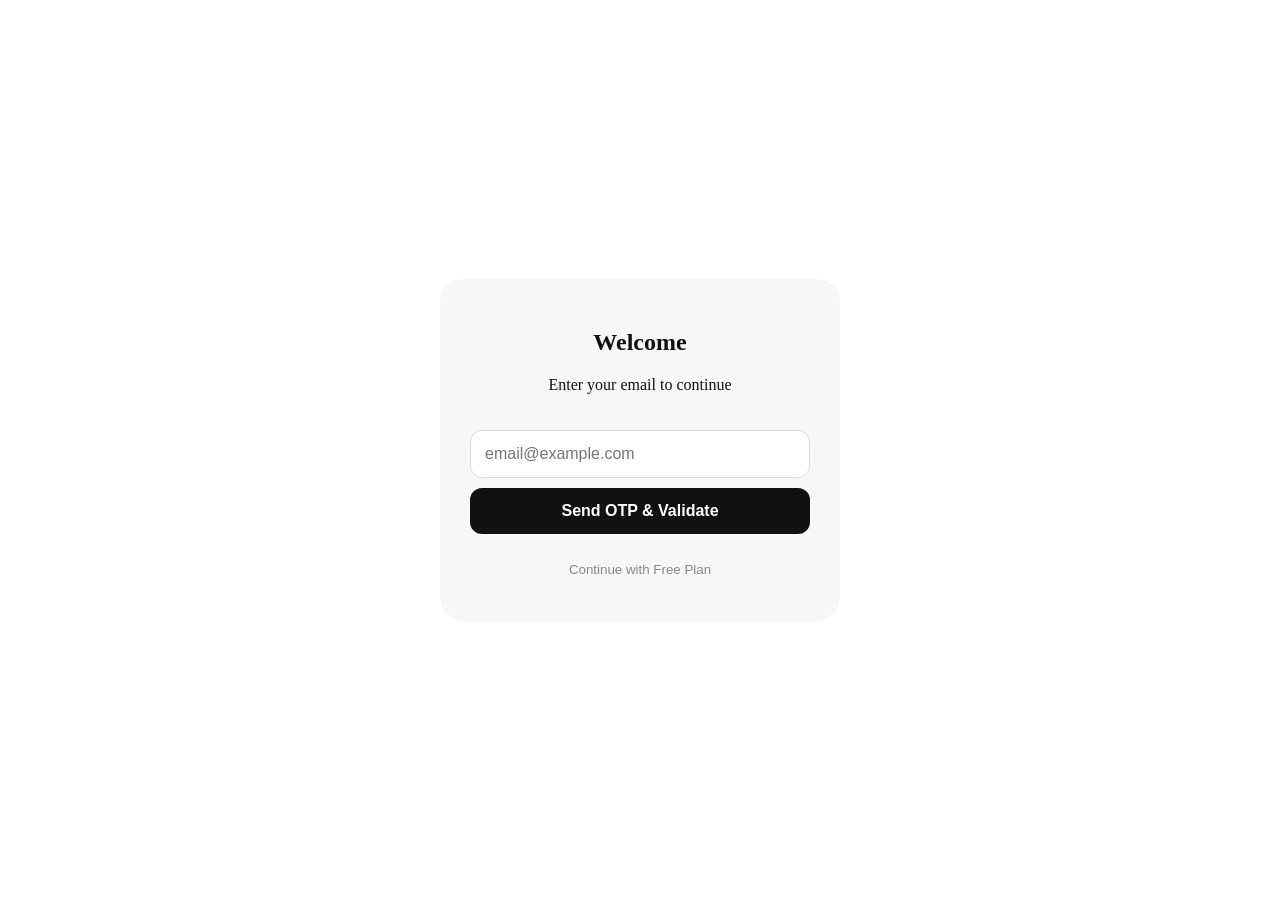
<file: app/src/main/assets/web/index.html>
<!doctype html>
<html>
<head>
    <meta charset="utf-8" />
    <meta name="viewport" content="width=device-width, initial-scale=1" />
    <title>Voice AI Assistant</title>
    <link rel="stylesheet" href="style.css" />
    <style>

        /* ================= STUDY MODE (FORCED LIGHT MODE) ================= */

 /* ================= STUDY MODE — MINIMAL (B/W) ================= */

.study-panel {
  position: fixed;
  top: 0;
  right: -400px;
  width: 380px;
  height: 100%;
  background: #ffffff;
  color: #111111;
  z-index: 1002;
  overflow-y: auto;
  transition: right 0.3s ease;
  padding: 20px;
  box-sizing: border-box;
}

.study-panel.open {
  right: 0;
}

.study-section {
  margin-bottom: 24px;
  padding-bottom: 14px;
  border-bottom: 1px solid #e5e5e5;
}

/* Cards */
.segment-item,
.note-item {
  background: #f6f6f6;
  padding: 12px;
  margin: 8px 0;
  border-radius: 10px;
  display: flex;
  justify-content: space-between;
  align-items: center;
}

/* Headers */
.segment-header,
.note-header {
  display: flex;
  justify-content: space-between;
  align-items: center;
  margin-bottom: 10px;
}

/* Inputs */
.text-input {
  width: 100%;
  padding: 9px;
  margin: 6px 0;
  border: 1px solid #cccccc;
  border-radius: 8px;
  background: #ffffff;
  color: #111111;
  font-size: 14px;
}

/* Note preview */
.note-content {
  font-size: 12px;
  color: #555555;
  margin-top: 6px;
  white-space: pre-wrap;
  max-height: 100px;
  overflow-y: auto;
  background: #f0f0f0;
  padding: 8px;
  border-radius: 8px;
}

.doc-status {
  margin-top: 10px;
  padding: 10px;
  border-radius: 8px;
  background: #f6f6f6;
  font-size: 12px;
  color: #555;
  display: none;
  align-items: center;
  gap: 8px;
}

.doc-status.show {
  display: flex;
}

.doc-spinner {
  width: 14px;
  height: 14px;
  border: 2px solid #d0d0d0;
  border-top: 2px solid #111;
  border-radius: 50%;
  animation: doc-spin 0.8s linear infinite;
  display: none;
}

.doc-spinner.show {
  display: inline-block;
}

@keyframes doc-spin {
  from { transform: rotate(0deg); }
  to { transform: rotate(360deg); }
}

/* ================= BUTTONS (B/W ONLY) ================= */

.add-btn,
.save-btn,
.edit-btn,
.delete-btn {
  background: #111111;
  color: #ffffff;
  border: 1px solid #111111;
  padding: 6px 12px;
  border-radius: 999px;
  cursor: pointer;
  font-size: 12px;
  transition: all 0.2s ease;
}

.save-btn {
  width: 100%;
  padding: 10px;
  margin-top: 10px;
}

/* Hover */
.add-btn:hover,
.save-btn:hover,
.edit-btn:hover,
.delete-btn:hover {
  background: #ffffff;
  color: #111111;
}

/* ================= TABS ================= */

.tab-buttons {
  display: flex;
  margin-bottom: 18px;
  border-bottom: 1px solid #e5e5e5;
}

.tab-btn {
  flex: 1;
  padding: 12px;
  background: transparent;
  border: none;
  color: #999999;
  cursor: pointer;
  border-bottom: 2px solid transparent;
  font-size: 14px;
}

.tab-btn.active {
  color: #111111;
  border-bottom-color: #111111;
  font-weight: 600;
}

    </style>
</head>

<body class="light-mode">

<!-- Authentication Screen -->
<div id="authScreen" class="auth-screen" style="display: none;">
    <div class="auth-card">
        <h2 id="authTitle">Welcome</h2>
        <p id="authSubtitle">Enter your email to continue</p>

        <div id="emailStep">
            <input type="email" id="authEmail" placeholder="email@example.com" class="auth-input">
            <button onclick="sendOTPAndValidate()" class="auth-btn">Send OTP & Validate</button>

            <div style="margin-top: 12px; text-align: center;">
                <button onclick="continueFree()" class="text-btn">
                    Continue with Free Plan
                </button>
            </div>
        </div>
        <div id="otpStep" style="display: none;">
            <input type="text" id="authOtp" placeholder="Enter 6-digit OTP" class="auth-input">
            <button onclick="verifyOTP()" class="auth-btn">Verify & Login</button>
            <button onclick="showEmailStep()" class="text-btn">Change Email</button>
        </div>

        <!-- License Status Display - minimal -->
        <p id="authLicenseStatus" style="font-size: 12px; color: #888; margin-top: 10px; display: none;"></p>

        <div id="authLoader" class="loader" style="display: none;"></div>
        <p id="authError" class="error-text"></p>

        <!-- Logged In Actions (shown after login) -->
        <div id="loggedInActions" style="display: none; margin-top: 15px; text-align: center;">
            <p style="font-size: 12px; color: #888; margin-bottom: 10px;">Logged in as: <span id="authLoggedEmail"></span></p>
            <button onclick="logoutWithReset()" class="auth-btn" style="background: #ff4444;">Logout</button>
        </div>
    </div>
</div>

<div class="app" id="mainApp">

    <!-- Header -->
    <header class="header">
        <div>
            <p class="muted brand-glass"
               style="
     display: inline-block;
     color: black;
     font-weight: bold;
     width: auto;
     padding: 6px 14px;
     margin: 0 auto;
   ">
                Tricher AI <span style="color: orange;">(beta)</span>
            </p>


            <h1 id="userName">Developer</h1>
            <div class="status" id="btStatus" style="display:none;">
                <span class="dot"></span>
                Connected
            </div>
        </div>

        <div class="header-actions">
            <button class="icon-btn" onclick="toggleSettings()" aria-label="Settings">
                <svg width="18" height="18" viewBox="0 0 24 24" fill="none" stroke="currentColor" stroke-width="2" stroke-linecap="round" stroke-linejoin="round">
                    <circle cx="12" cy="12" r="3"></circle>
                    <path d="M19.4 15a1.65 1.65 0 0 0 .33 1.82l.06.06a2 2 0 0 1 0 2.83 2 2 0 0 1-2.83 0l-.06-.06a1.65 1.65 0 0 0-1.82-.33 1.65 1.65 0 0 0-1 1.51V21a2 2 0 0 1-2 2 2 2 0 0 1-2-2v-.09A1.65 1.65 0 0 0 9 19.4a1.65 1.65 0 0 0-1.82.33l-.06.06a2 2 0 0 1-2.83 0 2 2 0 0 1 0-2.83l.06-.06a1.65 1.65 0 0 0 .33-1.82 1.65 1.65 0 0 0-1.51-1H3a2 2 0 0 1-2-2 2 2 0 0 1 2-2h.09A1.65 1.65 0 0 0 4.6 9a1.65 1.65 0 0 0-.33-1.82l-.06-.06a2 2 0 0 1 0-2.83 2 2 0 0 1 2.83 0l.06.06a1.65 1.65 0 0 0 1.82.33H9a1.65 1.65 0 0 0 1-1.51V3a2 2 0 0 1 2-2 2 2 0 0 1 2 2v.09a1.65 1.65 0 0 0 1 1.51 1.65 1.65 0 0 0 1.82-.33l.06-.06a2 2 0 0 1 2.83 0 2 2 0 0 1 0 2.83l-.06.06a1.65 1.65 0 0 0-.33 1.82V9a1.65 1.65 0 0 0 1.51 1H21a2 2 0 0 1 2 2 2 2 0 0 1-2 2h-.09a1.65 1.65 0 0 0-1.51 1z"></path>
                </svg>
            </button>
            <button class="icon-btn" onclick="toggleDownloads()" aria-label="Downloads">
                <svg width="18" height="18" viewBox="0 0 24 24" fill="none">
                    <path d="M12 3v10m0 0l4-4m-4 4l-4-4M4 17v2a2 2 0 002 2h12a2 2 0 002-2v-2"
                          stroke="currentColor"
                          stroke-width="2"
                          stroke-linecap="round"
                          stroke-linejoin="round"/>
                </svg>
            </button>

            <button class="icon-btn" onclick="toggleStudyMode()" aria-label="Study Mode">
                <svg width="18" height="18" viewBox="0 0 24 24" fill="none" stroke="currentColor" stroke-width="2">
                    <path d="M2 3h6a4 4 0 0 1 4 4v14a3 3 0 0 0-3-3H2z"></path>
                    <path d="M22 3h-6a4 4 0 0 0-4 4v14a3 3 0 0 1 3-3h7z"></path>
                </svg>
            </button>

            <div class="avatar" onclick="toggleProfile()" aria-label="Profile">
                <svg width="18" height="18" viewBox="0 0 24 24" fill="none">
                    <path d="M20 21v-2a4 4 0 00-4-4H8a4 4 0 00-4 4v2"
                          stroke="currentColor"
                          stroke-width="2"
                          stroke-linecap="round"
                          stroke-linejoin="round"/>
                    <circle cx="12" cy="7" r="4"
                            stroke="currentColor"
                            stroke-width="2"/>
                </svg>
            </div>
        </div>

    </header>

    <!-- Voice Mode Only -->
    <div class="mode-container">
        <button id="callAiBtn" class="call-ai" onclick="toggleCall()">
            Call AI
        </button>

        <div id="freeTimerUI" style="
  display:none;
  margin-top:8px;
  font-size:14px;
  color:#ff9800;
  text-align:center;
">
            Free time left: <strong id="freeTimerText">02:00</strong>
        </div>

        <div id="response" class="response"></div>
    </div>

</div>

<!-- Downloads Panel -->
<div id="downloadPanel" class="download-panel">
    <div class="panel-header">
        <h3>Downloads</h3>
        <button onclick="closePanels()">✕</button>
    </div>

    <div class="download-item">
        <div style="width:100%">
            <strong>LLM Model</strong>
            <p id="llmStatus">Not downloaded</p>

            <div id="llmProgress" class="progress-wrap" style="display:none;">
                <div class="progress-track">
                    <div id="llmProgressBar" class="progress-fill"></div>
                </div>
                <small id="llmPct">0%</small>
            </div>
        </div>

        <button id="llmBtn" onclick="downloadModel()">Download</button>
    </div>

    <div class="download-item">
        <div style="width:100%">
            <strong>Speech Model (STT)</strong>
            <p id="sttStatus">Not downloaded</p>

            <div id="sttProgress" class="progress-wrap" style="display:none;">
                <div class="progress-track">
                    <div id="sttProgressBar" class="progress-fill"></div>
                </div>
                <small id="sttPct">0%</small>
            </div>
        </div>

        <button id="sttBtn" onclick="downloadSTTModel()">Download</button>
    </div>
</div>

<!-- Study Mode Panel -->
<div id="studyPanel" class="study-panel">
    <div class="panel-header">
        <h3>Study Mode</h3>
        <button onclick="closePanels()">✕</button>
    </div>

    <div class="tab-buttons">
        <button class="tab-btn active" onclick="showStudyTab('segments')">Segments</button>
        <button class="tab-btn" onclick="showStudyTab('notes')">Notes</button>
        <button class="tab-btn" onclick="showStudyTab('docs')">Documents</button>
    </div>

    <div id="segmentsTab" class="study-tab">
        <div class="study-section">
            <div class="segment-header">
                <h4>Segments</h4>
                <button class="add-btn" onclick="showAddSegmentForm()">+ Add Segment</button>
            </div>

            <div id="addSegmentForm" style="display: none; margin-bottom: 15px;">
                <input type="text" id="newSegmentName" placeholder="Segment name" class="text-input">
                <button class="save-btn" onclick="addSegment()">Save Segment</button>
            </div>

            <div id="segmentsList"></div>
        </div>

        <div id="notesSection" class="study-section" style="display: none;">
            <h4>Notes for: <span id="currentSegmentName"></span></h4>
            <div id="notesList"></div>
        </div>
    </div>

    <div id="notesTab" class="study-tab" style="display: none;">
        <div class="study-section">
            <h4>All Notes</h4>
            <div id="allNotesList"></div>
        </div>
    </div>

    <div id="docsTab" class="study-tab" style="display: none;">
        <div class="study-section">
            <div class="segment-header">
                <h4>Documents (RAG)</h4>
                <button id="uploadPdfBtn" class="add-btn" onclick="uploadPdf()">+ Upload File</button>
            </div>

            <div id="pdfStatus" style="font-size: 12px; color: #888; margin-top: 10px;">
                Upload TXT files to help the AI answer questions about them.
            </div>

            <div id="docUploadStatus" class="doc-status" style="margin-top: 10px;">
                <span id="docUploadSpinner" class="doc-spinner"></span>
                <span id="docUploadText">Ready to upload</span>
            </div>

            <div style="margin-top: 14px;">
                <h5 style="margin: 0 0 8px 0; font-size: 13px; color: #444;">Uploaded Documents</h5>
                <div id="uploadedDocsList"></div>
            </div>

            <div id="embeddingDownload" class="download-item" style="display:none; margin-top: 20px;">
                <div style="width:100%">
                    <strong>Embedding Model Required</strong>
                    <p id="embeddingStatus">Universal Sentence Encoder</p>
                    <div id="embeddingProgress" class="progress-wrap" style="display:none;">
                        <div class="progress-track">
                            <div id="embeddingProgressBar" class="progress-fill"></div>
                        </div>
                        <small id="embeddingPct">0%</small>
                    </div>
                </div>
                <button id="embeddingBtn" onclick="downloadEmbeddingModel()">Download</button>
            </div>
        </div>
    </div>
</div>

<!-- Settings Panel -->
<div id="settingsPanel" class="settings-panel">
    <div class="panel-header">
        <h3>Settings</h3>
        <button onclick="closePanels()">✕</button>
    </div>

    <div class="settings-content">
        <div class="setting-item row">
            <span>Allow Question Repeat</span>
            <label class="switch">
                <input type="checkbox" id="allowQuestionRepeat" onchange="updateSettings()">
                <span class="slider round"></span>
            </label>
        </div>

        <div class="setting-item row">
            <div style="display: inline-block; text-align: center;">
                <span style="display: block; font-size: 16px;">Context Mode</span>
                <div style="margin-top: 1px;">
                    <span style="color: #4fc3f7; font-size: 10px; opacity: 0.9;">answer from uploaded docs</span>
                </div>
            </div>
            <label class="switch">
                <input type="checkbox" id="contextMode" onchange="updateSettings()">
                <span class="slider round"></span>
            </label>
        </div>

        <div class="setting-item row">
            <div style="display: inline-block; text-align: center;">
                <span style="display: block; font-size: 16px;">Auto Pause</span>
                <div style="margin-top: 1px;">
                    <span style="color: #4fc3f7; font-size: 10px; opacity: 0.9;">normal mode</span>
                </div>
            </div>
            <label class="switch">
                <input type="checkbox" id="autoPause" onchange="updateSettings()">
                <span class="slider round"></span>
            </label>
        </div>

        <div id="autoPauseSubSettings" style="display: none; width: 100%; padding-left: 10px;">
            <div class="setting-item row small">
                <span>Pause Gap (sec)</span>
                <select id="pauseGap" onchange="updateSettings()">
                    <option value="2">2</option>
                    <option value="5" selected>5</option>
                    <option value="7">7</option>
                </select>
            </div>
            <div class="setting-item row small">
                <span>Gap after words</span>
                <select id="wordsGap" onchange="updateSettings()">
                    <option value="3">3</option>
                    <option value="6" selected>6</option>
                    <option value="10">10</option>
                </select>
            </div>
        </div>

        <div class="setting-item row">
            <div style="display: inline-block; text-align: center;">
                <span style="display: block; font-size: 16px;">Auto Pause</span>
                <div style="margin-top: 1px;">
                    <span style="color: #81c784; font-size: 10px; opacity: 0.9;">study mode</span>
                </div>
            </div>
            <label class="switch">
                <input type="checkbox" id="autoPauseStudy" onchange="updateSettings()">
                <span class="slider round"></span>
            </label>
        </div>

        <div id="autoPauseStudySubSettings" style="display: none; width: 100%; padding-left: 10px;">
            <div class="setting-item row small">
                <span>Pause Gap (sec)</span>
                <select id="studyPauseGap" onchange="updateSettings()">
                    <option value="2">2</option>
                    <option value="5" selected>5</option>
                    <option value="7">7</option>
                </select>
            </div>
            <div class="setting-item row small">
                <span>Gap after words</span>
                <select id="studyWordsGap" onchange="updateSettings()">
                    <option value="3">3</option>
                    <option value="6" selected>6</option>
                    <option value="10">10</option>
                </select>
            </div>
        </div>

        <div class="setting-item">
            <div style="width: 100%;">
                <div style="display:flex; justify-content:space-between">
                    <span>AI Talking Speed</span>
                    <span id="speedVal">1.0x</span>
                </div>
                <input type="range" id="speedRange" min="0.5" max="2.0" step="0.1" value="1.0" oninput="updateSpeedDisplay(this.value)" onchange="updateSettings()" style="width:100%; margin-top:10px;">
            </div>
        </div>

        <div class="setting-item">
            <button onclick="toggleMagicWords(this)" class="toggle-btn">
                Show Magic Words
            </button>

            <div id="magicWordsList" class="magic-list" style="display: none;">
                <!-- Loaded via JS -->
            </div>
        </div>

        <div class="setting-item">
            <button onclick="logoutWithReset()" class="toggle-btn" style="background: #ff4444; color: white; border: none;">Logout</button>
        </div>

        <!-- Debug Section (Accessed via secret long press on Renews On) -->
        <div id="debugTrigger" onclick="handleDebugTrigger()" style="opacity: 0; height: 10px; width: 100%;"></div>
    </div>
</div>

<!-- Profile Panel -->
<div id="profilePanel" class="settings-panel">
    <div class="panel-header">
        <h3>Profile</h3>
        <button onclick="closePanels()">✕</button>
    </div>
    <div class="settings-content">
        <div class="setting-item">
            <div style="width: 100%; text-align: center; padding: 20px 0;">
                <div class="avatar" style="width: 80px; height: 80px; margin: 0 auto 15px;">
                    <svg width="40" height="40" viewBox="0 0 24 24" fill="none">
                        <path d="M20 21v-2a4 4 0 00-4-4H8a4 4 0 00-4 4v2" stroke="currentColor" stroke-width="2"/>
                        <circle cx="12" cy="7" r="4" stroke="currentColor" stroke-width="2"/>
                    </svg>
                </div>
                <h2 id="profName">Developer</h2>
                <p id="profEmail" class="muted">dev@example.com</p>
            </div>
        </div>

        <div class="setting-item">
            <span>Active Plan</span>
            <strong id="planName" style="color: #4caf50;">DEV MODE</strong>
        </div>

        <div class="setting-item">
            <span>Renews on</span>
            <strong id="planExpiry">Unlimited</strong>
        </div>

        <div class="setting-item">
            <button onclick="forceRevalidate()" class="toggle-btn" style="background: #4caf50; color: white; border: none;">Sync Subscription</button>
            <p style="font-size: 11px; color: #888; margin-top: 5px; text-align: center; width: 100%;">Click if your subscription shows as expired but you have an active plan.</p>
        </div>
    </div>
</div>

<div id="overlay" onclick="closePanels()"></div>

<script src="script.js"></script>
<div id="freeLimitPopup" style="
  display:none;
  position:fixed;
  inset:0;
  background:rgba(0,0,0,0.6);
  z-index:9999;
  align-items:center;
  justify-content:center;
">
    <div style="
    background:#111;
    padding:20px;
    border-radius:12px;
    width:90%;
    max-width:320px;
    text-align:center;
    color:white;
  ">
        <h3 style="margin-bottom:10px;">Free Limit Reached</h3>
        <p style="font-size:14px; opacity:0.8;">
            You've used your 2 minutes for today.
        </p>

        <button
                style="
        margin-top:15px;
        padding:10px 16px;
        border:none;
        border-radius:8px;
        background:#ff9800;
        color:black;
        font-weight:bold;
      "
                onclick="closeFreeLimitPopup()"
        >
            OK
        </button>
    </div>
</div>
<!-- Minimal Dialog -->
<div id="miniDialog" style="
  display:none;
  position:fixed;
  inset:0;
  background:rgba(0,0,0,0.45);
  z-index:10050;
  align-items:center;
  justify-content:center;
">
    <div style="
    background:#ffffff;
    color:#111;
    width:90%;
    max-width:320px;
    padding:18px;
    border-radius:16px;
    box-shadow:0 20px 40px rgba(0,0,0,0.2);
  ">
        <h3 id="dlgTitle" style="margin:0 0 8px;font-size:16px;"></h3>
        <p id="dlgText" style="margin:0 0 12px;font-size:14px;color:#555;"></p>

        <input
                id="dlgInput"
                style="
        width:100%;
        padding:10px;
        border-radius:10px;
        border:1px solid #ccc;
        display:none;
        margin-bottom:12px;
      "
        />

        <div style="display:flex;gap:10px;">
            <button onclick="closeDialog()" style="
        flex:1;
        padding:10px;
        border-radius:999px;
        border:1px solid #ccc;
        background:#fff;
        cursor:pointer;
      ">Cancel</button>

            <button id="dlgOk" style="
        flex:1;
        padding:10px;
        border-radius:999px;
        border:none;
        background:#111;
        color:#fff;
        cursor:pointer;
      ">OK</button>
        </div>
    </div>
</div>


</body>
</html>
</file>
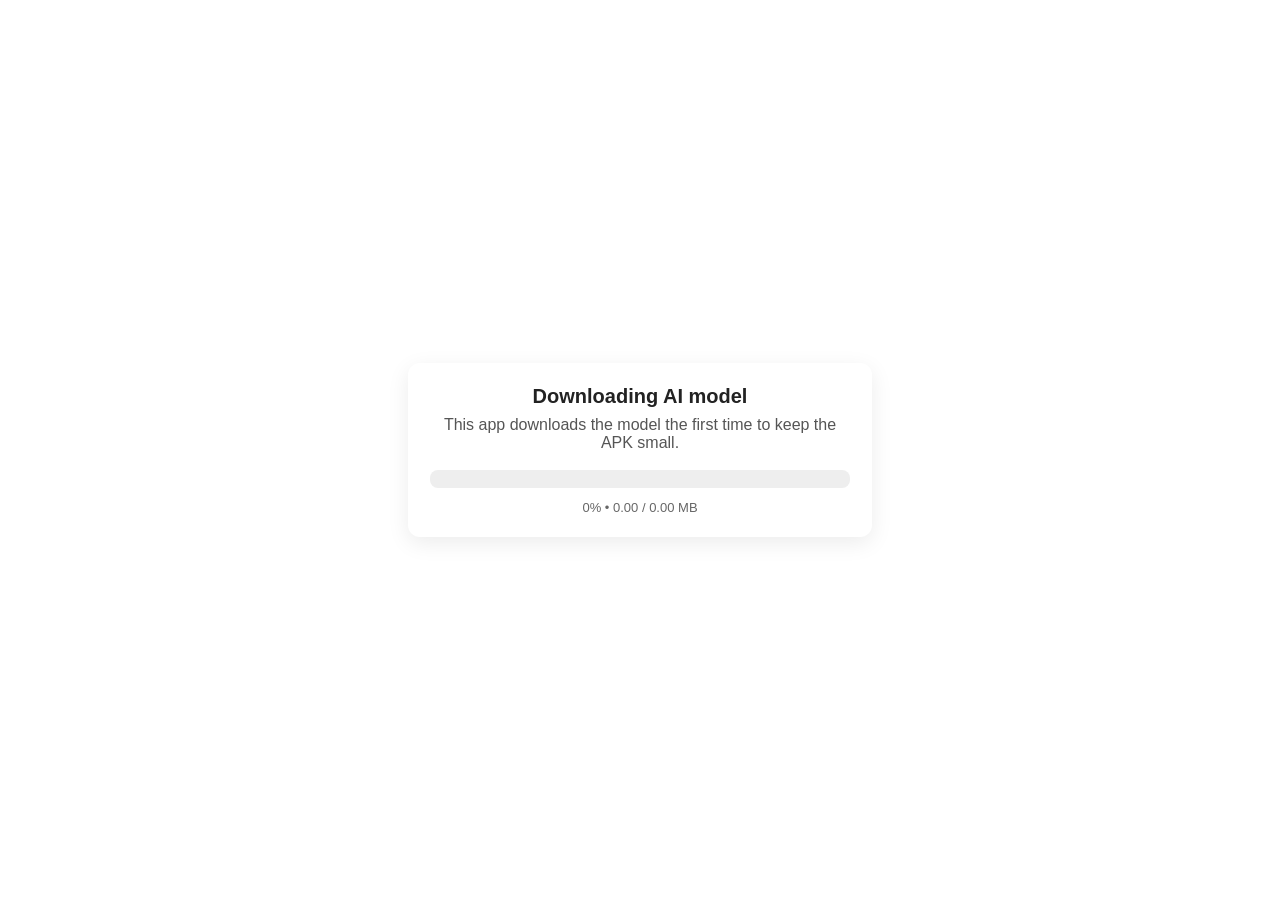
<file: app/src/main/assets/web/download.html>
<!-- app/src/main/assets/web/download.html -->
<!doctype html>
<html>
<head>
    <meta charset="utf-8">
    <meta name="viewport" content="width=device-width,initial-scale=1">
    <title>Downloading model</title>
    <style>
        body { font-family: Arial, Helvetica, sans-serif; background: #fff; color:#222; margin:0; display:flex; align-items:center; justify-content:center; height:100vh; }
        .card { width: 90%; max-width:420px; padding:22px; border-radius:12px; box-shadow: 0 6px 22px rgba(0,0,0,0.08); text-align:center; }
        h1 { margin: 0 0 8px; font-size:20px; }
        p { margin: 6px 0 18px; color:#555; }
        .progress-wrap { width:100%; background:#eee; border-radius:8px; overflow:hidden; height:18px; }
        .progress { height:100%; width:0%; background: linear-gradient(90deg,#4caf50,#2e7d32); transition: width 150ms linear; }
        .meta { margin-top:12px; font-size:13px; color:#666; }
        .btn { margin-top:16px; display:inline-block; padding:10px 16px; border-radius:8px; background:#1976d2; color:#fff; text-decoration:none; cursor:pointer; border:none; }
    </style>
</head>
<body>
<div class="card">
    <h1>Downloading AI model</h1>
    <p>This app downloads the model the first time to keep the APK small.</p>

    <div class="progress-wrap">
        <div id="progressBar" class="progress"></div>
    </div>

    <div class="meta">
        <span id="percent">0%</span> • <span id="downloaded">0 / 0 MB</span>
    </div>

    <button id="retryBtn" class="btn" style="display:none">Retry</button>
</div>

<script>
    // Called from Android: updateProgress(loadedBytes, totalBytes)
    window.updateProgress = function(loaded, total) {
      var pct = 0;
      if (total > 0) pct = Math.round((loaded / total) * 100);
      document.getElementById('progressBar').style.width = pct + '%';
      document.getElementById('percent').innerText = pct + '%';

      // display MB nicely
      function toMB(b) { return (b/1024/1024).toFixed(2); }
      document.getElementById('downloaded').innerText = toMB(loaded) + ' / ' + toMB(total) + ' MB';
    };

    // Called from Android when finished to switch to main index.html
    window.downloadComplete = function() {
      // Give a small visual confirmation then tell Android to load main
      document.getElementById('percent').innerText = '100%';
      document.getElementById('progressBar').style.width = '100%';
      setTimeout(function(){
        // Ask Android to load the main UI
        if (window.AndroidBridge && window.AndroidBridge.onDownloadComplete) {
          window.AndroidBridge.onDownloadComplete();
        }
      }, 300);
    };

    // Called from Android when an error occurs
    window.downloadFailed = function(msg) {
      document.getElementById('retryBtn').style.display = 'inline-block';
      document.getElementById('retryBtn').onclick = function() {
          if (window.AndroidBridge && window.AndroidBridge.retryDownload) {
              window.AndroidBridge.retryDownload();
          }
      };
      alert('Download failed: ' + (msg || 'unknown error'));
    };

    // show initial state (0)
    updateProgress(0, 0);
</script>
</body>
</html>
</file>
<file: app/src/main/assets/web/style.css>
* {
  box-sizing: border-box;
}

:root {
  --bg: #ffffff;
  --text: #111111;
  --muted: #888888;
  --card-bg: #f7f7f7;
  --btn-bg: #111111;
  --btn-text: #ffffff;
  --icon-btn: #f3f3f3;
  --border: #dddddd;
  --response-bg: #fafafa;
  --panel-bg: #ffffff;
  --accent: #4caf50;
  --error: #ff4444;
}

body.dark-mode {
  --bg: #121212;
  --text: #e0e0e0;
  --muted: #aaaaaa;
  --card-bg: #1e1e1e;
  --btn-bg: #e0e0e0;
  --btn-text: #121212;
  --icon-btn: #2c2c2c;
  --border: #333333;
  --response-bg: #1a1a1a;
  --panel-bg: #1e1e1e;
}
.header .muted {
  margin-top: 8px;
  font-size: 13px;
  letter-spacing: 0.4px;
}
/* ================= GLASS LABEL (Tricher AI) ================= */

.brand-glass {
  display: inline-block;
  padding: 4px 10px;
  margin-top: -6px;

  font-size: 12.5px;
  font-weight: 500;
  letter-spacing: 0.5px;

  color: var(--text);

  background: rgba(255, 255, 255, 0.55);
  backdrop-filter: blur(10px);
  -webkit-backdrop-filter: blur(10px);

  border-radius: 999px;
  border: 1px solid rgba(0, 0, 0, 0.08);

  box-shadow:
    0 1px 2px rgba(0, 0, 0, 0.05);
}

body {
  margin: 0;
  font-family: -apple-system, BlinkMacSystemFont, "Segoe UI", Roboto;
  background: var(--bg);
  color: var(--text);
  transition: background 0.3s, color 0.3s;
}

/* Authentication */
.auth-screen { position: fixed; inset: 0; background: var(--bg); z-index: 2000; display: flex; align-items: center; justify-content: center; padding: 20px; }
.auth-card { width: 100%; max-width: 400px; background: var(--card-bg); padding: 30px; border-radius: 24px; text-align: center; }
.auth-input { width: 100%; padding: 14px; border-radius: 12px; border: 1px solid var(--border); background: var(--bg); color: var(--text); margin: 20px 0 10px; font-size: 16px; outline: none; }
.auth-btn { width: 100%; padding: 14px; border-radius: 12px; border: none; background: var(--btn-bg); color: var(--btn-text); font-size: 16px; font-weight: 600; cursor: pointer; }
.text-btn { background: none; border: none; color: var(--muted); margin-top: 15px; cursor: pointer; }
.error-text { color: var(--error); font-size: 13px; margin-top: 10px; }
.loader { width: 24px; height: 24px; border: 3px solid var(--border); border-top-color: var(--accent); border-radius: 50%; animation: spin 1s linear infinite; margin: 15px auto; }
@keyframes spin { to { transform: rotate(360deg); } }

/* Layout */
.app { padding: 20px; max-width: 420px; margin: auto; height: 100vh; display: flex; flex-direction: column; }
.header {
  position: sticky;
  top: 0;
  z-index: 900;

  display: flex;
  justify-content: space-between;
  align-items: flex-start;

  margin: -20px -20px 20px;   /* stretch to edges */
  padding: 16px 20px 14px;

  background: rgba(255, 255, 255, 0.65);
  backdrop-filter: blur(14px);
  -webkit-backdrop-filter: blur(14px);

  border-bottom: 1px solid rgba(0, 0, 0, 0.06);
}

.header h1 { margin: 4px 0 6px; font-size: 26px; font-weight: 600; }
.header-actions { display: flex; gap: 12px; align-items: center; }

/* Mode Switcher */
.mode-selector { display: flex; background: var(--card-bg); border-radius: 12px; padding: 4px; margin-bottom: 20px; }
.mode-btn { flex: 1; padding: 10px; border: none; background: transparent; color: var(--muted); border-radius: 10px; font-weight: 600; cursor: pointer; transition: all 0.2s; }
.mode-btn.active { background: var(--bg); color: var(--text); box-shadow: 0 2px 8px rgba(0,0,0,0.05); }

/* Containers */
.mode-container { flex: 1; display: flex; flex-direction: column; overflow-y: auto; }

/* Chat UI */
.chat-messages { flex: 1; overflow-y: auto; padding: 10px 0; display: flex; flex-direction: column; gap: 12px; }
.message { max-width: 85%; padding: 12px 16px; border-radius: 18px; font-size: 14px; line-height: 1.4; }
.message.bot { background: var(--card-bg); align-self: flex-start; border-bottom-left-radius: 4px; }
.message.user { background: var(--btn-bg); color: var(--btn-text); align-self: flex-end; border-bottom-right-radius: 4px; }
.chat-input-area { display: flex; align-items: center; gap: 10px; background: var(--card-bg); padding: 8px 12px; border-radius: 24px; margin: 15px 0; border: 1px solid var(--border); }
.chat-input-area input { flex: 1; background: transparent; border: none; color: var(--text); padding: 8px; outline: none; }
.chat-upload-btn, .chat-send-btn { background: none; border: none; color: var(--muted); cursor: pointer; display: flex; align-items: center; justify-content: center; }
.chat-send-btn { color: var(--accent); }

/* Library */
.library-header { display: flex; justify-content: space-between; margin-bottom: 10px; }
.card { display: flex; align-items: center; background: var(--card-bg); border-radius: 14px; padding: 12px; margin-bottom: 10px; }
.icon { width: 44px; height: 44px; border-radius: 12px; display: flex; align-items: center; justify-content: center; font-weight: 600; margin-right: 12px; }
.info { flex: 1; }
.info h4 { margin: 0; font-size: 15px; }
.info p { margin: 4px 0 0; font-size: 12px; color: var(--muted); }
.arrow { margin-left: auto; font-size: 22px; color: var(--muted); }

/* Panels */
.download-panel, .settings-panel { position: fixed; top: 0; right: -100%; width: 85%; max-width: 350px; height: 100%; background: var(--panel-bg); box-shadow: -10px 0 30px rgba(0,0,0,0.1); padding: 20px; transition: right 0.3s ease; z-index: 1001; overflow-y: auto; }
.download-panel.open, .settings-panel.open { right: 0; }
.panel-header { display: flex; justify-content: space-between; align-items: center; margin-bottom: 20px; border-bottom: 1px solid var(--border); padding-bottom: 15px; }
.panel-header h3 { margin: 0; }
.panel-header button { border: none; background: transparent; font-size: 24px; color: var(--text); cursor: pointer; padding: 5px; }

.download-item, .setting-item { display: flex; justify-content: space-between; align-items: center; margin-top: 16px; padding: 16px; border-radius: 12px; background: var(--card-bg); }
.setting-item { flex-direction: column; align-items: flex-start; gap: 10px; }
.setting-item.row { flex-direction: row; justify-content: space-between; align-items: center; }
.setting-item.small { padding: 10px 16px; font-size: 14px; }

.toggle-btn { width: 100%; padding: 10px; border-radius: 8px; border: 1px solid var(--border); background: var(--bg); color: var(--text); cursor: pointer; font-weight: 500; }
.magic-list { margin-top: 10px; display: flex; flex-wrap: wrap; gap: 8px; width: 100%; }
.magic-word { background: var(--icon-btn); padding: 6px 12px; border-radius: 16px; font-size: 12px; color: var(--text); border: 1px solid var(--border); }

/* Switch Style */
.switch { position: relative; display: inline-block; width: 46px; height: 24px; }
.switch input { opacity: 0; width: 0; height: 0; }
.slider { position: absolute; cursor: pointer; inset: 0; background-color: #ccc; transition: .4s; border-radius: 24px; }
.slider:before { position: absolute; content: ""; height: 18px; width: 18px; left: 3px; bottom: 3px; background-color: white; transition: .4s; border-radius: 50%; }
input:checked + .slider { background-color: var(--accent); }
input:checked + .slider:before { transform: translateX(22px); }

select { background: var(--bg); color: var(--text); border: 1px solid var(--border); padding: 4px 8px; border-radius: 6px; }

/* Helpers */
.status { display: flex; align-items: center; font-size: 13px; color: #4caf50; gap: 6px; }
.dot { width: 8px; height: 8px; background: #4caf50; border-radius: 50%; }
.horizontal-list { display: flex; gap: 10px; overflow-x: auto; padding-bottom: 5px; }
.horizontal-list .card { min-width: 150px; margin-bottom: 0; padding: 8px; }
.mini-library { margin-top: 10px; border-top: 1px solid var(--border); padding-top: 10px; }
.call-ai { width: 100%; margin: 18px 0; padding: 14px; border-radius: 999px; border: none; background: var(--btn-bg); color: var(--btn-text); font-size: 15px; font-weight: 600; cursor: pointer; }
.upload { display: block; margin-top: 14px; padding: 14px; border-radius: 14px; border: 1px dashed var(--border); text-align: center; font-size: 14px; color: var(--muted); cursor: pointer; }
.response { margin-top: 16px; padding: 14px; background: var(--response-bg); border-radius: 12px; font-size: 14px; min-height: 50px; }
.icon-btn, .avatar { width: 36px; height: 36px; border-radius: 50%; border: none; background: var(--icon-btn); display: flex; align-items: center; justify-content: center; color: var(--text); cursor: pointer; }

#overlay { position: fixed; inset: 0; background: rgba(0,0,0,0.4); opacity: 0; pointer-events: none; transition: opacity 0.3s; z-index: 1000; }
#overlay.show { opacity: 1; pointer-events: auto; }

/* File Icons */
.icon.pdf { background: #ffe5e5; color: #b71c1c; }
.icon.txt { background: #fff0cc; color: #e65100; }
.icon.docx { background: #e5edff; color: #0d47a1; }

input[type=range] { accent-color: var(--accent); width: 100%; }
</file>
